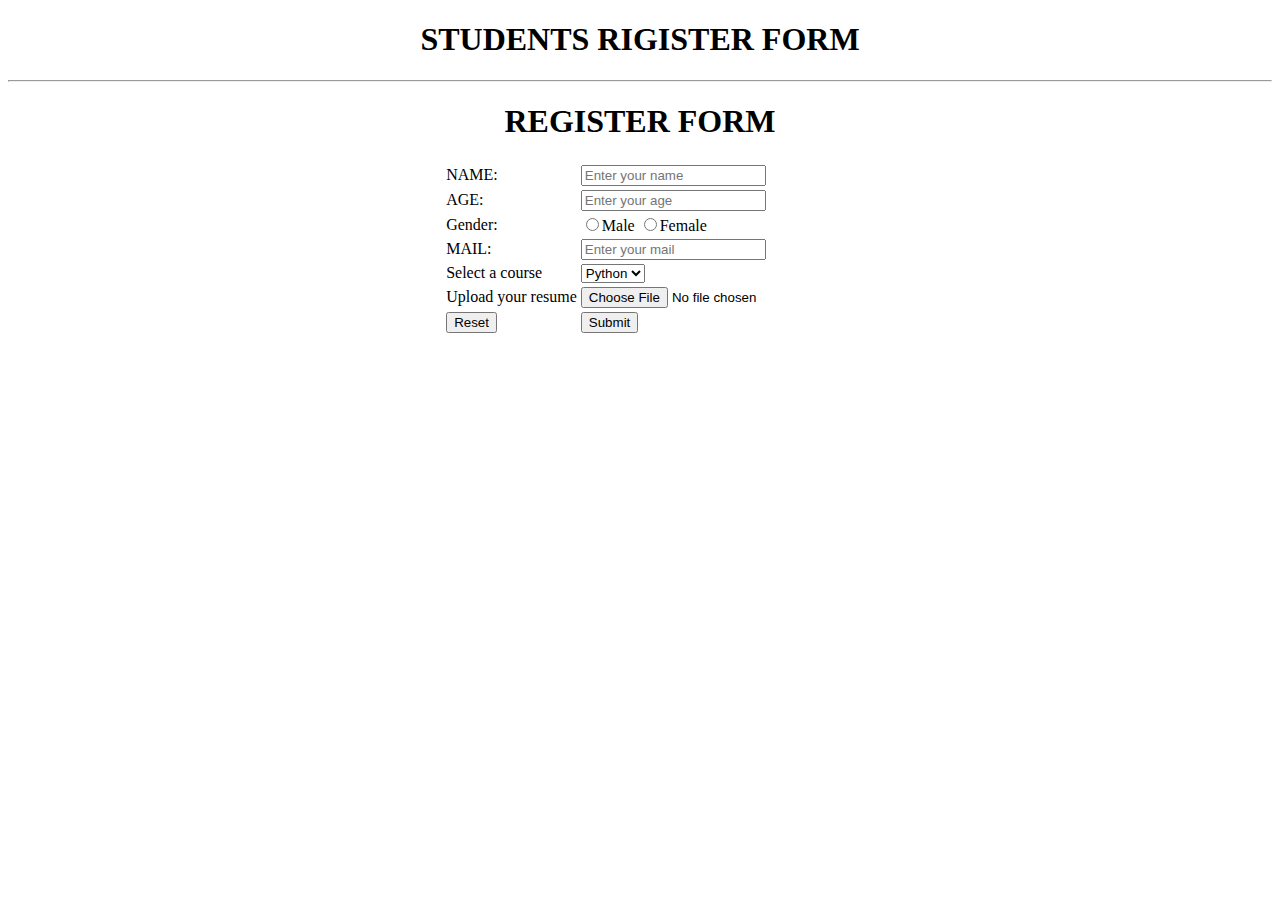
<file: Cloud-Hosted-Banking-Data-Analytics-And-Reporting-System-On-AWS/index.html>
<!DOCTYPE html>

<head>
    
    <title>STUDENTS</title>
</head>
<body>
    <center>
    <h1>STUDENTS  RIGISTER FORM </h1>
    </center>
    <hr>
    <center>
        <H1> REGISTER FORM</H1>
        <form>
            <table>
                <tr>
                    <td> NAME:</td><td> <input type="text" placeholder="Enter your name"></td>
                </tr>
                <tr>
                    <td> AGE:</td><td> <input type="number" placeholder="Enter your age"></td>
                </tr>
                <tr>
                    <td> Gender:</td>
                    <td> <input type="radio" name="gender">Male
                    <input type="radio" name="gender">Female</td>
                </tr>
                <tr>
                    <td> MAIL:</td><td> <input type="email" placeholder="Enter your mail"></td>
                </tr>
                <tr>
                    <td> Select a course</td>
                    <td>
                    <select>
                        <option> Python</option>
                        <option> C</option>
                        <option> Java</option>
                    </select>
                    </td>
                </tr>
                <tr>
                    <td> Upload your resume</td> <td> <input type="file"></td>
                </tr>
                    <tr>
                        <td> <input type="Reset"> </td>
                        <td> <input type="Submit"></td>
                        
                        
                    </tr>

                

            </table>
        </form>
        
    </center>
    
</body>
</html>
</file>
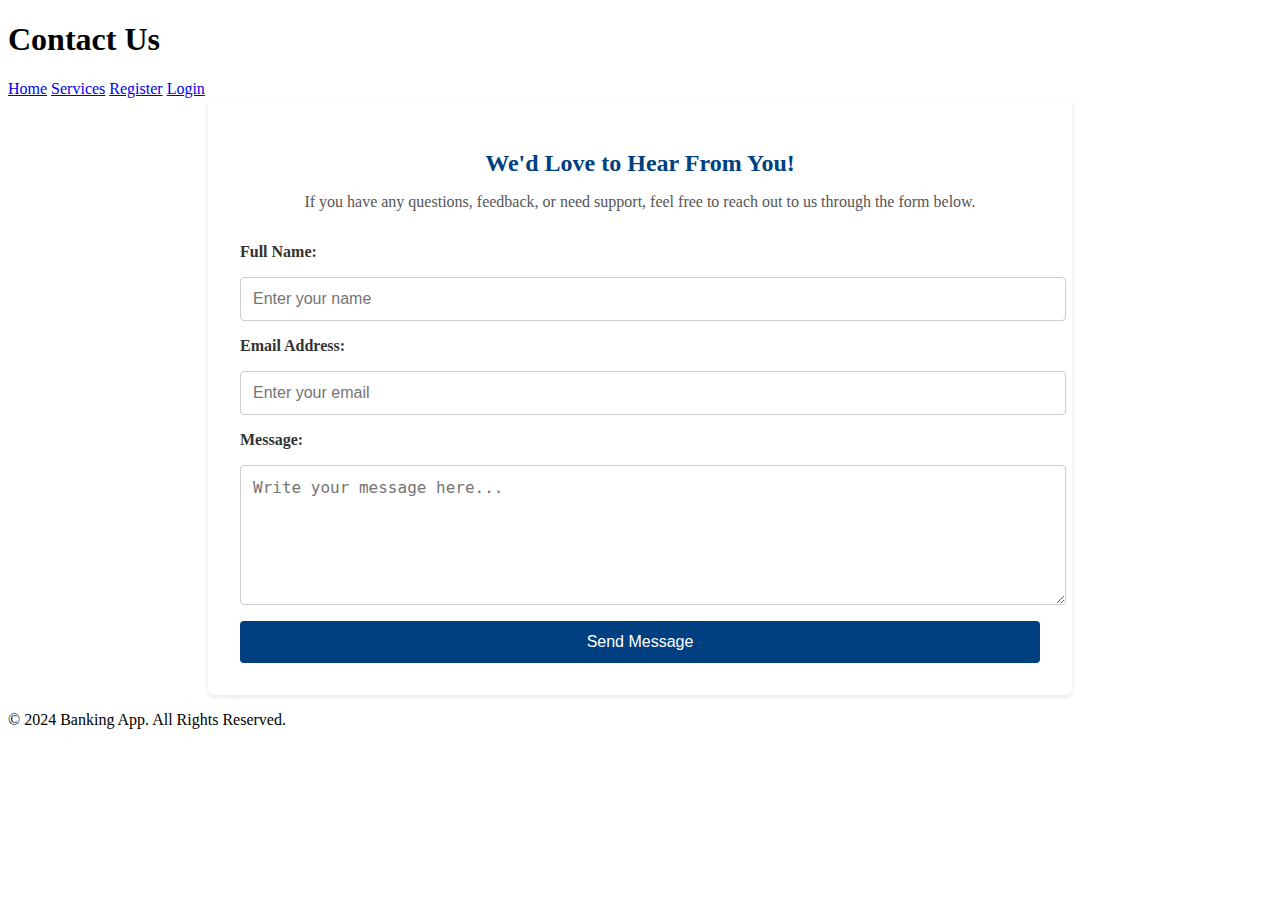
<file: Cloud-Hosted-Banking-Data-Analytics-And-Reporting-System-On-AWS/contuct.html>
<!DOCTYPE html>
<html lang="en">
<head>
    <meta charset="UTF-8">
    <meta name="viewport" content="width=device-width, initial-scale=1.0">
    <title>Contact Us</title>
    <link rel="stylesheet" href="conduct.css">
</head>
<body>
    <header>
        <h1>Contact Us</h1>
    </header>
    <nav>
        <a href="/home">Home</a>
        <a href="/services">Services</a>
        <a href="/register">Register</a>
        <a href="/login">Login</a>
    </nav>
    <main>
        <section class="contact">
            <h2>We'd Love to Hear From You!</h2>
            <p>If you have any questions, feedback, or need support, feel free to reach out to us through the form below.</p>
            <form action="/contact" method="POST">
                <label for="name">Full Name:</label>
                <input type="text" id="name" name="name" placeholder="Enter your name" required>

                <label for="email">Email Address:</label>
                <input type="email" id="email" name="email" placeholder="Enter your email" required>

                <label for="message">Message:</label>
                <textarea id="message" name="message" rows="6" placeholder="Write your message here..." required></textarea>

                <button type="submit">Send Message</button>
            </form>
        </section>
    </main>
    <footer>
        <p>&copy; 2024 Banking App. All Rights Reserved.</p>
    </footer>
</body>
</html>
</file>
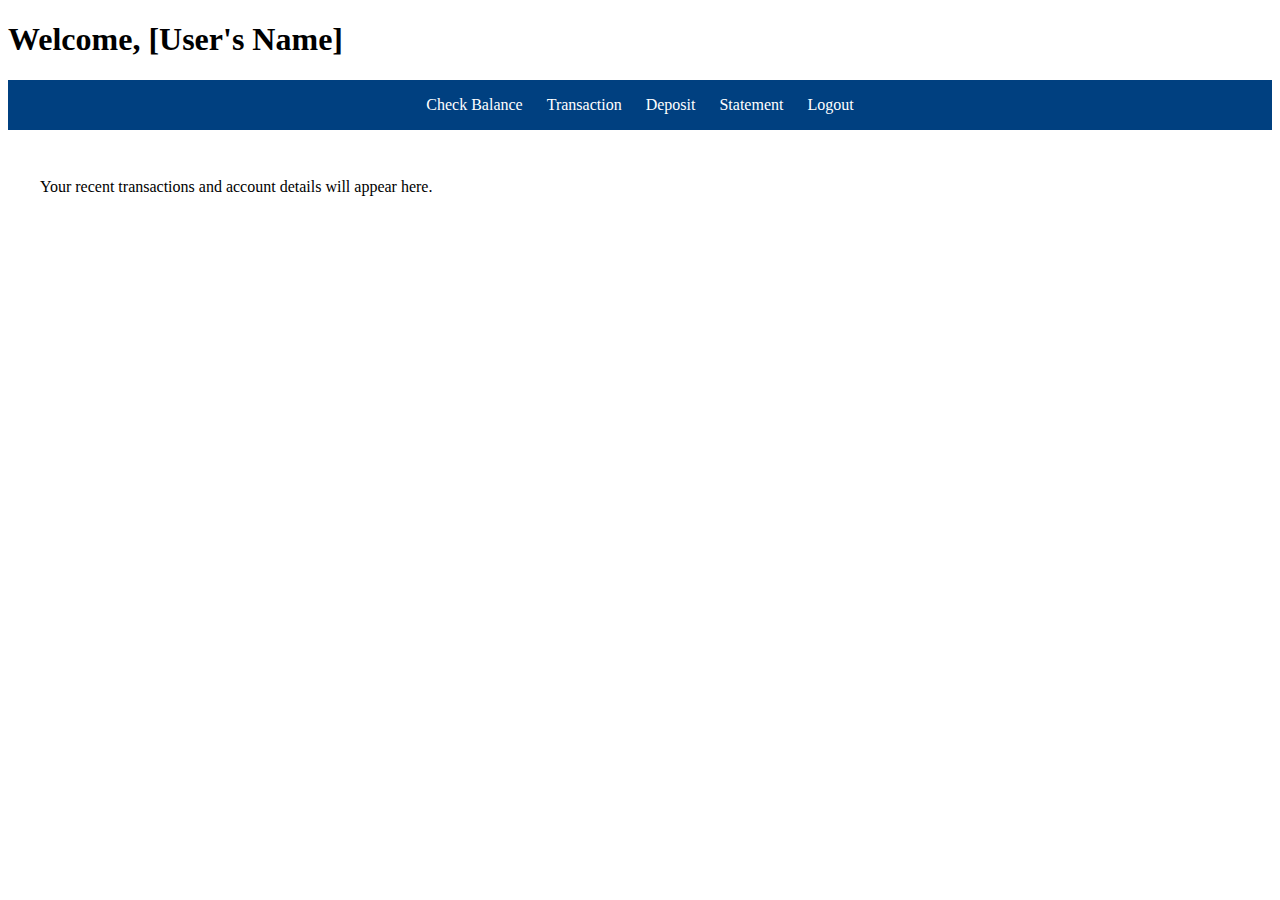
<file: Cloud-Hosted-Banking-Data-Analytics-And-Reporting-System-On-AWS/dashboard.html>
<!DOCTYPE html>
<html lang="en">
<head>
    <meta charset="UTF-8">
    <meta name="viewport" content="width=device-width, initial-scale=1.0">
    <title>Account Dashboard</title>
    <link rel="stylesheet" href="dashboard.css">
</head>
<body>
    <header>
        <h1>Welcome, [User's Name]</h1>
    </header>
    <nav>
        <a href="/check_balance">Check Balance</a>
        <a href="/transaction">Transaction</a>
        <a href="/deposit">Deposit</a>
        <a href="/statement">Statement</a>
        <a href="/logout">Logout</a>
    </nav>
    <main>
        <p>Your recent transactions and account details will appear here.</p>
    </main>
</body>
</html>
</file>
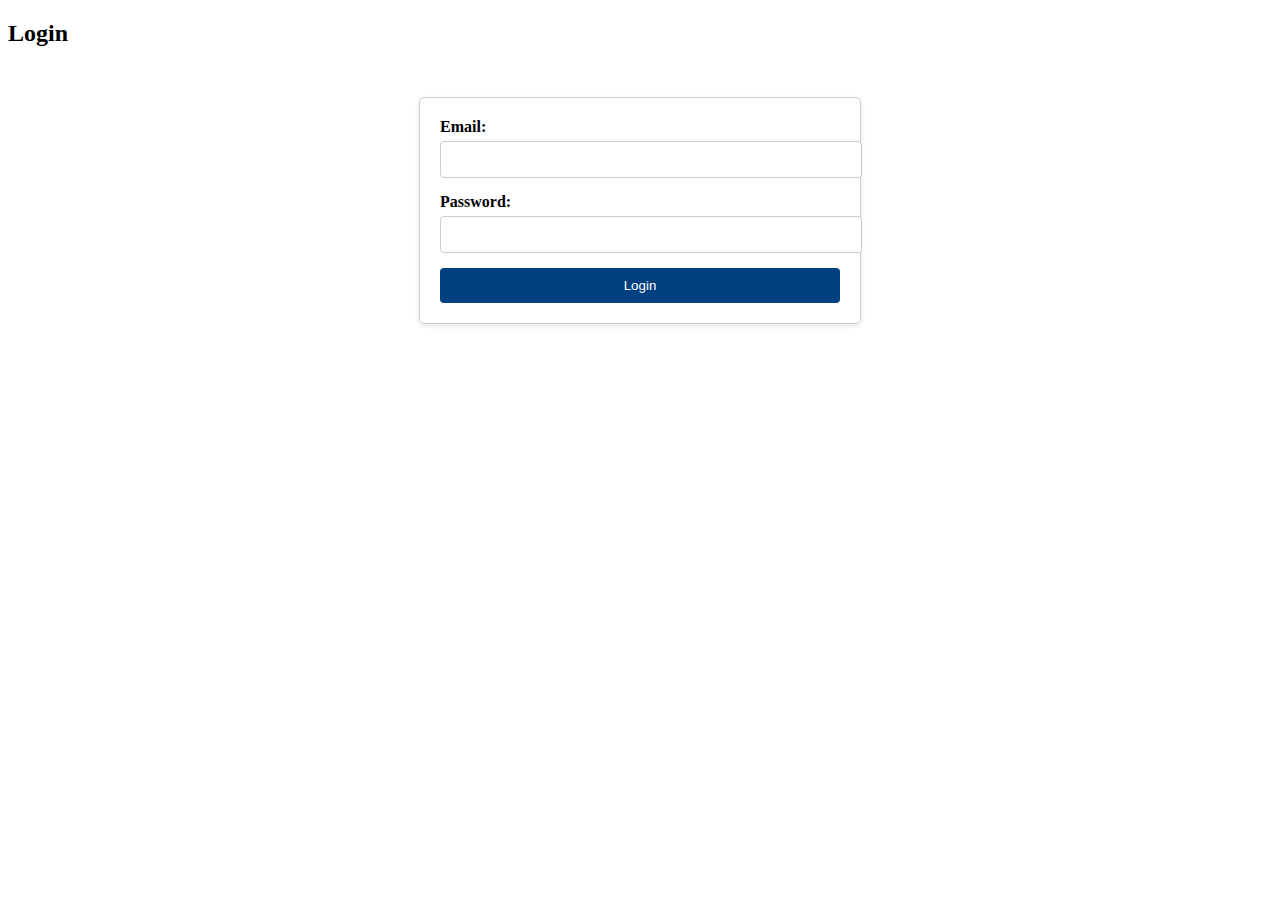
<file: Cloud-Hosted-Banking-Data-Analytics-And-Reporting-System-On-AWS/login.html>
<!DOCTYPE html>
<html lang="en">
<head>
    <meta charset="UTF-8">
    <meta name="viewport" content="width=device-width, initial-scale=1.0">
    <title>Login</title>
    <link rel="stylesheet" href="form.css">
</head>
<body>
    <h2>Login</h2>
    <form action="/login" method="POST">
        <label for="email">Email:</label>
        <input type="email" id="email" name="email" required>
        <label for="password">Password:</label>
        <input type="password" id="password" name="password" required>
        <button type="submit">Login</button>
    </form>
</body>
</html>
</file>
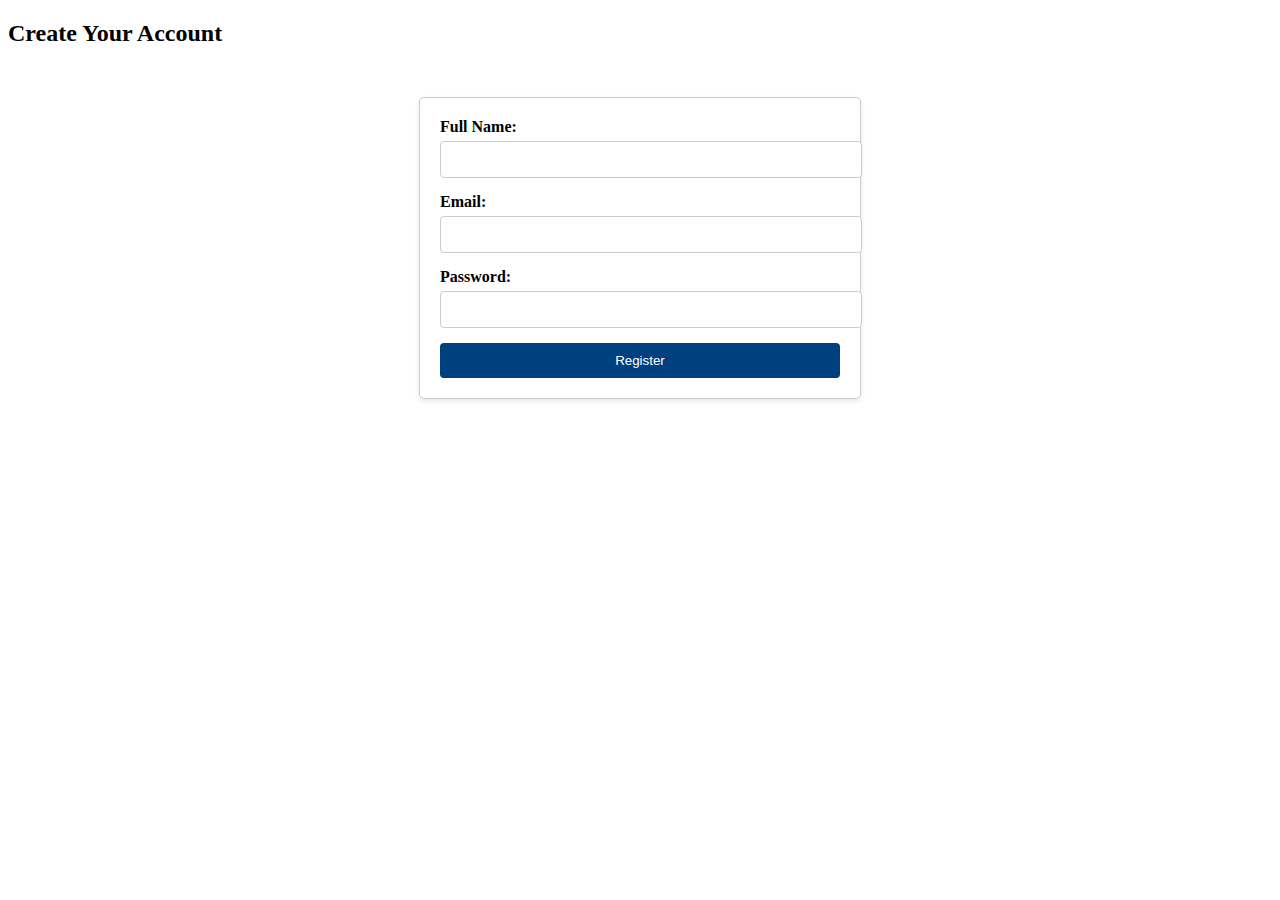
<file: Cloud-Hosted-Banking-Data-Analytics-And-Reporting-System-On-AWS/register.html>
<!DOCTYPE html>
<html lang="en">
<head>
    <meta charset="UTF-8">
    <meta name="viewport" content="width=device-width, initial-scale=1.0">
    <title>Register</title>
    <link rel="stylesheet" href="form.css">
</head>
<body>
    <h2>Create Your Account</h2>
    <form action="/register" method="POST">
        <label for="fullname">Full Name:</label>
        <input type="text" id="fullname" name="fullname" required>
        <label for="email">Email:</label>
        <input type="email" id="email" name="email" required>
        <label for="password">Password:</label>
        <input type="password" id="password" name="password" required>
        <button type="submit">Register</button>
    </form>
</body>
</html>
</file>
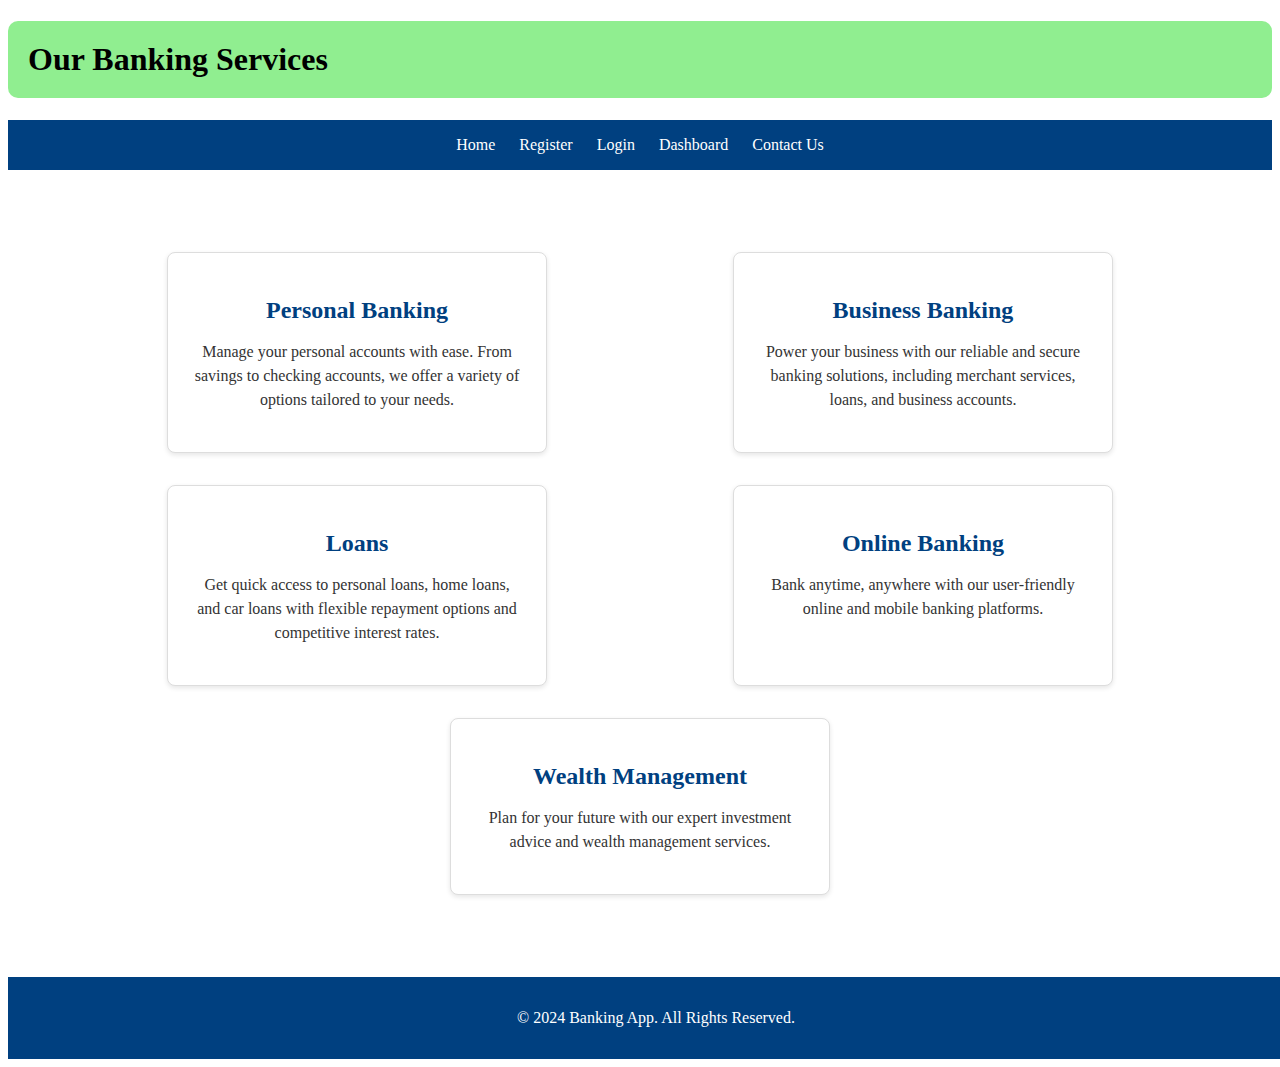
<file: Cloud-Hosted-Banking-Data-Analytics-And-Reporting-System-On-AWS/service.html>
<!DOCTYPE html>
<html lang="en">
<head>
    <meta charset="UTF-8">
    <meta name="viewport" content="width=device-width, initial-scale=1.0">
    <title>Our Services</title>
    <link rel="stylesheet" href="service.css">
    <link rel="stylesheet" href="dashboard.css">
</head>
<body>
    <header>
        <h1>Our Banking Services</h1>
    </header>
    <nav>
        <a href="/home">Home</a>
        <a href="/register">Register</a>
        <a href="/login">Login</a>
        <a href="/dashboard">Dashboard</a>
        <a href="/contact">Contact Us</a>
    </nav>
    <main>
        <section class="services">
            <article>
                <h2>Personal Banking</h2>
                <p>Manage your personal accounts with ease. From savings to checking accounts, we offer a variety of options tailored to your needs.</p>
            </article>
            <article>
                <h2>Business Banking</h2>
                <p>Power your business with our reliable and secure banking solutions, including merchant services, loans, and business accounts.</p>
            </article>
            <article>
                <h2>Loans</h2>
                <p>Get quick access to personal loans, home loans, and car loans with flexible repayment options and competitive interest rates.</p>
            </article>
            <article>
                <h2>Online Banking</h2>
                <p>Bank anytime, anywhere with our user-friendly online and mobile banking platforms.</p>
            </article>
            <article>
                <h2>Wealth Management</h2>
                <p>Plan for your future with our expert investment advice and wealth management services.</p>
            </article>
        </section>
    </main>
    <footer>
        <p>&copy; 2024 Banking App. All Rights Reserved.</p>
    </footer>
</body>
</html>
</file>
<file: Cloud-Hosted-Banking-Data-Analytics-And-Reporting-System-On-AWS/conduct.css>
/* Contact Page Styles */
.contact {
    max-width: 800px;
    margin: 0 auto;
    padding: 2rem;
    background-color: #ffffff;
    border-radius: 8px;
    box-shadow: 0 2px 5px rgba(0, 0, 0, 0.1);
}

.contact h2 {
    text-align: center;
    color: #004080;
    margin-bottom: 1rem;
}

.contact p {
    text-align: center;
    color: #555;
    margin-bottom: 2rem;
    font-size: 1rem;
}

.contact form {
    display: flex;
    flex-direction: column;
    gap: 1rem;
}

.contact label {
    font-weight: bold;
    color: #333;
}

.contact input,
.contact textarea {
    width: 100%;
    padding: 0.75rem;
    border: 1px solid #ccc;
    border-radius: 4px;
    font-size: 1rem;
}

.contact input:focus,
.contact textarea:focus {
    outline: none;
    border-color: #004080;
    box-shadow: 0 0 5px rgba(0, 64, 128, 0.5);
}

.contact button {
    padding: 0.75rem;
    background-color: #004080;
    color: white;
    font-size: 1rem;
    border: none;
    border-radius: 4px;
    cursor: pointer;
    transition: background-color 0.3s ease;
}

.contact button:hover {
    background-color: #003060;
}
</file>
<file: Cloud-Hosted-Banking-Data-Analytics-And-Reporting-System-On-AWS/dashboard.css>
nav {
    background-color: #004080;
    color: white;
    padding: 1rem;
    text-align: center;
}

nav a {
    color: white;
    margin: 0 10px;
    text-decoration: none;
}

main {
    padding: 2rem;
    text-align: left;
}
</file>
<file: Cloud-Hosted-Banking-Data-Analytics-And-Reporting-System-On-AWS/form.css>
form {
    max-width: 400px;
    margin: 50px auto;
    padding: 20px;
    border: 1px solid #ccc;
    border-radius: 5px;
    box-shadow: 0 2px 5px rgba(0, 0, 0, 0.1);
}

form label {
    display: block;
    margin-bottom: 5px;
    font-weight: bold;
}

form input {
    width: 100%;
    padding: 10px;
    margin-bottom: 15px;
    border: 1px solid #ccc;
    border-radius: 4px;
}

form button {
    width: 100%;
    padding: 10px;
    background-color: #004080;
    color: white;
    border: none;
    border-radius: 4px;
    cursor: pointer;
}
</file>
<file: Cloud-Hosted-Banking-Data-Analytics-And-Reporting-System-On-AWS/service.css>
.services {
    display: flex;
    flex-wrap: wrap;
    justify-content: space-around;
    gap: 2rem;
    margin: 50px;
}

h1{
    background-color: lightgreen;
    padding: 20px;
    border-radius: 10px;
}

h1:hover{
    transform: scale(1.05);
    box-shadow: 0 4px 10px rgba(0, 0, 0, 0.2);
}
.services article {
    background-color: #ffffff;
    width: 30%;
    padding: 1.5rem;
    border-radius: 8px;
    box-shadow: 0 2px 5px rgba(0, 0, 0, 0.1);
    border: 1px solid #ddd;
    transition: transform 0.2s ease, box-shadow 0.2s ease;
    text-align: center;
}

.services article:hover {
    transform: scale(1.05);
    box-shadow: 0 4px 10px rgba(0, 0, 0, 0.2);
}

.services h2 {
    font-size: 1.5rem;
    color: #004080;
    margin-bottom: 1rem;
}

.services p {
    font-size: 1rem;
    color: #333;
    line-height: 1.5;
}

/* Footer */
footer {
    text-align: center;
    padding: 1rem;
    background-color: #004080;
    color: white;
    position: relative;
    bottom: 0;
    width: 100%;
}
</file>
